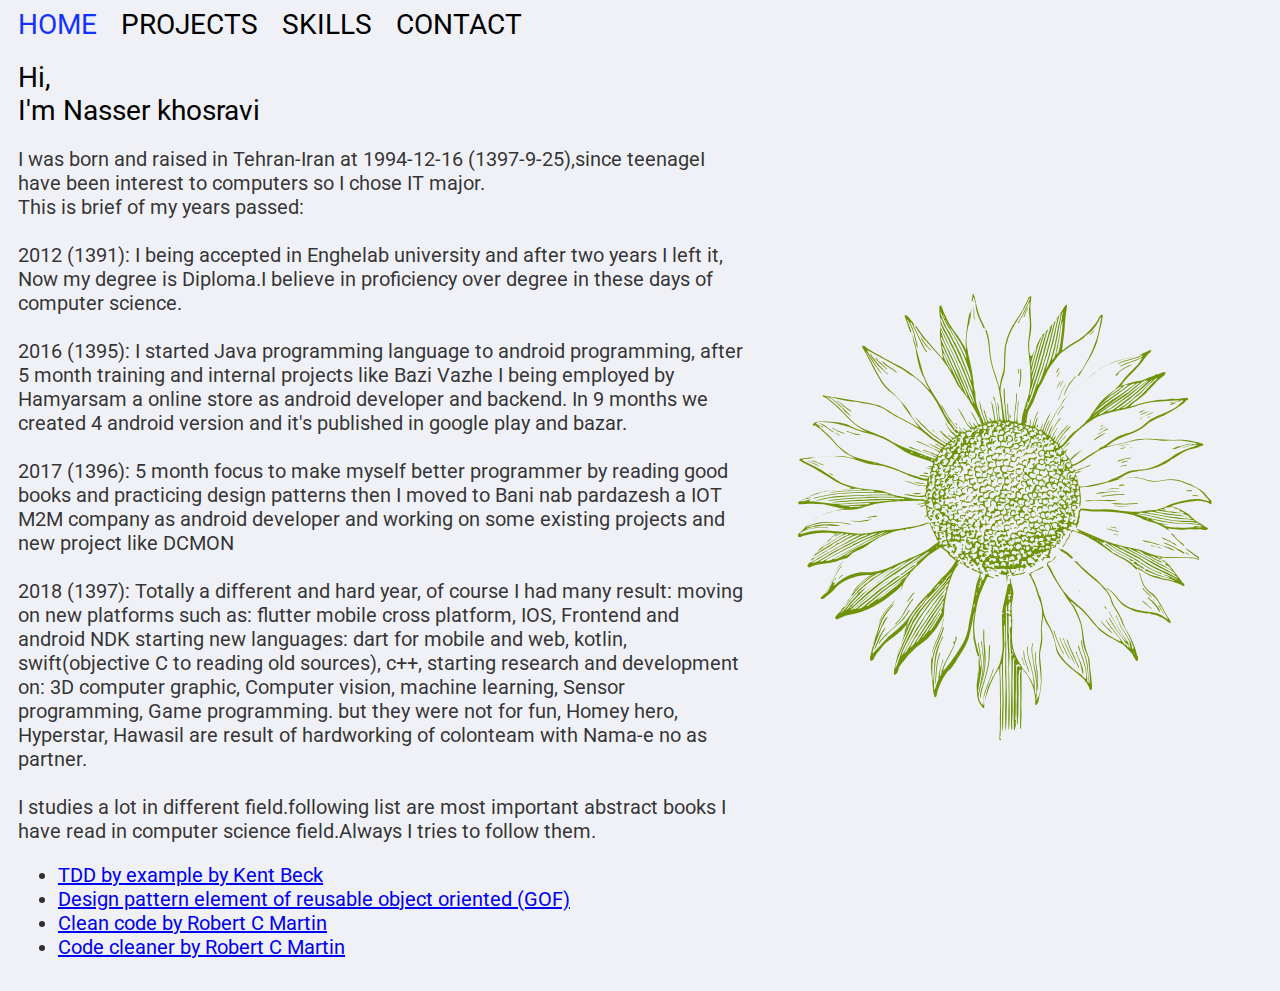
<file: index.html>
<!DOCTYPE html>
<html>
<head>
    <title>simple_my_site</title>
    <meta charset="utf-8">
    <meta name="viewport" content="width=device-width, initial-scale=1">
    <script>
        // WARNING: DO NOT set the <base href> like this in production!
        // Details: https://webdev.dartlang.org/angular/guide/router
        // (function () {
        //     let m = document.location.pathname.match(/^(\/[-\w]+)+\/web($|\/)/);
        //     document.write('<base href="' + (m ? m[0] : '/') + '" />');
        // }());
    </script>
    <link rel="stylesheet" href="styles.css">
    <!--<link rel="icon" type="image/png" href="favicon.png">-->
    <script defer src="main.dart.js"></script>
</head>
<body>
<my-app>Loading...</my-app>
</body>
</html>
</file>
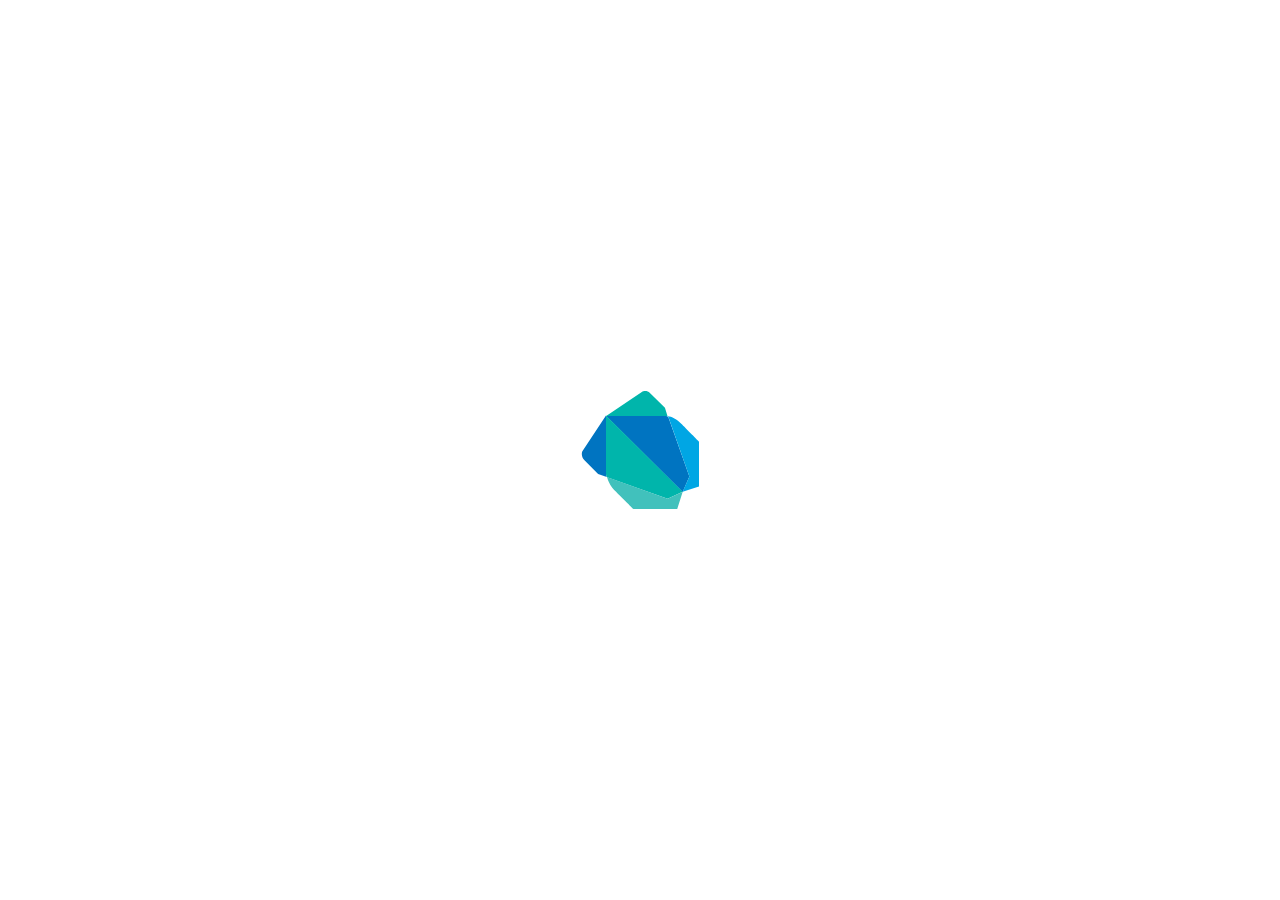
<file: packages/test/src/runner/browser/static/index.html>
<!DOCTYPE html>
<html>
<head>
  <title>test Browser Host</title>
  <link rel="stylesheet" type="text/css" href="host.css" />
</head>
<body>
  <svg id="dart" version="1.1" x="0px" y="0px" width="400px" height="400px" viewBox="0 0 400 400">
    <path id="right-flank" fill="#0083C9" d="M249.379,226.486l-6.676,15.572L166.174,166h58.82c0,0,2.807-0.409,3.645,1.966L249.379,226.486z"/>
    <path id="right-ear"   fill="#00D2B8" d="M201.84,141.906L166.174,166h58.82c0,0,2.168-0.25,2.645,0.566l-2.694-8.848l-15.024-14.68C207.555,140.329,203.578,140.744,201.84,141.906z"/>
    <path id="left-flank"  fill="#00D2B8" d="M242.616,241.856l-15.022,6.799l-60.493-21.429c-1.035-0.395-1.101-3.696-1.101-3.696v-57.932L242.616,241.856z"/>
    <path id="left-paw"    fill="#55DECA" d="M167.003,227.098l60.636,21.558l15.064-6.799L237.224,259h-43.856c0,0-14.077-13.929-18.141-17.993C171.162,236.943,169.162,233.989,167.003,227.098z"/>
    <path id="right-paw"   fill="#00A4E4" d="M227.676,166.365c0.963,1.401,1.361,2.473,1.361,2.473l20.352,57.648l-6.711,15.37L259,236.463v-44.854c0,0-13.678-13.965-17.741-17.882C237.193,169.811,231.466,166.319,227.676,166.365z"/>
    <path id="left-ear"    fill="#0083C9" d="M166.769,227.098c0,0-0.769-1.104-0.769-4.355v-57.144l-23.115,34.877c-1.626,1.774-1.567,6.538,1.595,9.755l13.636,13.892L166.769,227.098z"/>
  </svg>
  <div id="dark"></div>
  <svg id="play" version="1.1" x="0px" y="0px" width="80px" height="80px" viewBox="0 0 25 25">
    <defs><filter id="blur"><feGaussianBlur stdDeviation="0.3" id="feGaussianBlur5097" /></filter></defs>
    <path d="M 3.777014,1.3715789 A 1.1838119,1.1838119 0 0 0 2.693923,2.5488509 V 22.444746 a 1.1838119,1.1838119 0 0 0 1.765908,1.035999 l 17.235259,-9.95972 a 1.1838119,1.1838119 0 0 0 0,-2.071998 L 4.459831,1.5128519 A 1.1838119,1.1838119 0 0 0 3.777014,1.3715789 z" style="opacity:0.5;stroke:#000000;stroke-width:1;filter:url(#blur)" />
    <path style="fill:#ffffff;fill-opacity:1;stroke:#000000;stroke-width:1.32722104" d="M 3.4770491,1.0714664 A 1.1838119,1.1838119 0 0 0 2.3939589,2.2487382 V 22.144633 a 1.1838119,1.1838119 0 0 0 1.7659079,1.035999 l 17.2352602,-9.95972 a 1.1838119,1.1838119 0 0 0 0,-2.071998 L 4.1598668,1.2127389 A 1.1838119,1.1838119 0 0 0 3.4770491,1.0714664 z" />
  </svg>
  <script src="host.dart.js"></script>
</body>
</html>
</file>
<file: packages/test/src/runner/browser/static/host.css>
/* Copyright (c) 2015, the Dart project authors.  Please see the AUTHORS file
 * for details. All rights reserved. Use of this source code is governed by a
 * BSD-style license that can be found in the LICENSE file. */

iframe {
  /* We would use display: none here, but then Firefox fails to properly compute
   * styles. See #274 */
  visibility: hidden;
  width: 1024px;
  height: 768px;
}

#play {
  display: none;
  cursor: pointer;
}

#dark {
  display: none;
}

.paused #play {
  display: block;
  z-index: 1;
}

.paused #dark {
  display: block;
  position: absolute;
  width: 100%;
  height: 100%;
  top: 0;
  right: 0;
  background-color: rgba(0, 0, 0, 0.5);
}

.paused #right-flank, .paused #right-ear, .paused #right-paw,
.paused #left-flank,  .paused #left-ear,  .paused #left-paw {
  -webkit-animation-play-state: paused;
          animation-play-state: paused;
}

.debug body {
  margin: 0;
  padding: 0;
}

.debug iframe {
  visibility: visible;
  border: none;
  position: absolute;
  top: 0;
  left: 0;
  width: 100%;
  height: 100%;
}

/* Compiled output from
 * http://codepen.io/mknadler/pen/11b75cb014a3c382f54abf527655af21. */

svg {
  position: absolute;
  margin: auto;
  left: 0;
  right: 0;
  bottom: 0;
  top: 0;
}

#right-flank {
  fill: #0074C1;
  stroke-color: #0074C1;
  -webkit-animation: right-flank 8s ease infinite alternate;
          animation: right-flank 8s ease infinite alternate;
}

#right-ear {
  fill: #00B5AB;
  stroke-color: #00B5AB;
  -webkit-animation: right-ear 8s ease-in infinite alternate;
          animation: right-ear 8s ease-in infinite alternate;
}

#right-paw {
  fill: #00A6E4;
  stroke-color: #00A6E4;
  -webkit-animation: right-paw 8s ease-out infinite alternate;
          animation: right-paw 8s ease-out infinite alternate;
}

#left-flank {
  fill: #00B5AB;
  stroke-color: #00B5AB;
  -webkit-animation: left-flank 8s ease-in-out infinite alternate;
          animation: left-flank 8s ease-in-out infinite alternate;
}

#left-ear {
  fill: #0074C1;
  stroke-color: #0074C1;
  -webkit-animation: left-ear 8s linear infinite alternate;
          animation: left-ear 8s linear infinite alternate;
}

#left-paw {
  fill: #41C1BC;
  stroke-color: #41C1BC;
  -webkit-animation: left-paw 8s ease infinite alternate;
          animation: left-paw 8s ease infinite alternate;
}

@-webkit-keyframes left-ear {
  20% {
    -webkit-transform: translate(250px, 150px) rotateY(180deg) scale(0.6);
            transform: translate(250px, 150px) rotateY(180deg) scale(0.6);
    fill: #00A6E4;
  }
  50% {
    -webkit-transform: translate(100px, 75px) rotateY(80deg) scale(1.1);
            transform: translate(100px, 75px) rotateY(80deg) scale(1.1);
    fill: #41C1BC;
  }
  80% {
    -webkit-transform: translate(0px, 0px) scale(1);
            transform: translate(0px, 0px) scale(1);
    fill: #0074C1;
  }
}

@keyframes left-ear {
  20% {
    -webkit-transform: translate(250px, 150px) rotateY(180deg) scale(0.6);
            transform: translate(250px, 150px) rotateY(180deg) scale(0.6);
    fill: #00A6E4;
  }
  50% {
    -webkit-transform: translate(100px, 75px) rotateY(80deg) scale(1.1);
            transform: translate(100px, 75px) rotateY(80deg) scale(1.1);
    fill: #41C1BC;
  }
  80% {
    -webkit-transform: translate(0px, 0px) scale(1);
            transform: translate(0px, 0px) scale(1);
    fill: #0074C1;
  }
}
@-webkit-keyframes right-ear {
  20% {
    -webkit-transform: translate(200px, 250px) rotateX(180deg) scale(0.6);
            transform: translate(200px, 250px) rotateX(180deg) scale(0.6);
    fill: #41C1BC;
  }
  50% {
    -webkit-transform: translate(75px, 100px) rotateX(80deg) scale(1.1);
            transform: translate(75px, 100px) rotateX(80deg) scale(1.1);
    fill: #00A6E4;
  }
  80% {
    -webkit-transform: translate(0px, 0px) scale(1);
            transform: translate(0px, 0px) scale(1);
    fill: #00B5AB;
  }
}
@keyframes right-ear {
  20% {
    -webkit-transform: translate(200px, 250px) rotateX(180deg) scale(0.6);
            transform: translate(200px, 250px) rotateX(180deg) scale(0.6);
    fill: #41C1BC;
  }
  50% {
    -webkit-transform: translate(75px, 100px) rotateX(80deg) scale(1.1);
            transform: translate(75px, 100px) rotateX(80deg) scale(1.1);
    fill: #00A6E4;
  }
  80% {
    -webkit-transform: translate(0px, 0px) scale(1);
            transform: translate(0px, 0px) scale(1);
    fill: #00B5AB;
  }
}
@-webkit-keyframes left-paw {
  20% {
    -webkit-transform: translate(200px, 200px) rotate3d(-1, 0, 0.5, 60deg) scale(0.6);
            transform: translate(200px, 200px) rotate3d(-1, 0, 0.5, 60deg) scale(0.6);
    fill: #00B5AB;
  }
  50% {
    -webkit-transform: translate(150px, 250px) rotate3d(-1, 0, 0.5, 90deg) scale(0.6);
            transform: translate(150px, 250px) rotate3d(-1, 0, 0.5, 90deg) scale(0.6);
    fill: #00B5AB;
  }
  80% {
    -webkit-transform: translate(0px, 0px) scale(1);
            transform: translate(0px, 0px) scale(1);
    fill: #41C1BC;
  }
}
@keyframes left-paw {
  20% {
    -webkit-transform: translate(200px, 200px) rotate3d(-1, 0, 0.5, 60deg) scale(0.6);
            transform: translate(200px, 200px) rotate3d(-1, 0, 0.5, 60deg) scale(0.6);
    fill: #00B5AB;
  }
  50% {
    -webkit-transform: translate(150px, 250px) rotate3d(-1, 0, 0.5, 90deg) scale(0.6);
            transform: translate(150px, 250px) rotate3d(-1, 0, 0.5, 90deg) scale(0.6);
    fill: #00B5AB;
  }
  80% {
    -webkit-transform: translate(0px, 0px) scale(1);
            transform: translate(0px, 0px) scale(1);
    fill: #41C1BC;
  }
}
@-webkit-keyframes right-paw {
  20% {
    -webkit-transform: translate(200px, 200px) rotate3d(-1, 0, 0.5, -60deg) scale(0.6);
            transform: translate(200px, 200px) rotate3d(-1, 0, 0.5, -60deg) scale(0.6);
    fill: #41C1BC;
  }
  50% {
    -webkit-transform: translate(100px, 250px) rotate3d(-1, 0, 0.5, -90deg) scale(0.6);
            transform: translate(100px, 250px) rotate3d(-1, 0, 0.5, -90deg) scale(0.6);
    fill: #41C1BC;
  }
  80% {
    -webkit-transform: translate(0px, 0px) scale(1);
            transform: translate(0px, 0px) scale(1);
    fill: #00A6E4;
  }
}
@keyframes right-paw {
  20% {
    -webkit-transform: translate(200px, 200px) rotate3d(-1, 0, 0.5, -60deg) scale(0.6);
            transform: translate(200px, 200px) rotate3d(-1, 0, 0.5, -60deg) scale(0.6);
    fill: #41C1BC;
  }
  50% {
    -webkit-transform: translate(100px, 250px) rotate3d(-1, 0, 0.5, -90deg) scale(0.6);
            transform: translate(100px, 250px) rotate3d(-1, 0, 0.5, -90deg) scale(0.6);
    fill: #41C1BC;
  }
  80% {
    -webkit-transform: translate(0px, 0px) scale(1);
            transform: translate(0px, 0px) scale(1);
    fill: #00A6E4;
  }
}
@-webkit-keyframes left-flank {
  20% {
    -webkit-transform: translate(0px, 100px) scale(0.6);
            transform: translate(0px, 100px) scale(0.6);
    fill: #00A6E4;
  }
  50% {
    -webkit-transform: translate(0px, 100px) scale(0.4);
            transform: translate(0px, 100px) scale(0.4);
    fill: #00A6E4;
  }
  80% {
    -webkit-transform: translate(0px, 0px) scale(1);
            transform: translate(0px, 0px) scale(1);
    fill: #00B5AB;
  }
}
@keyframes left-flank {
  20% {
    -webkit-transform: translate(0px, 100px) scale(0.6);
            transform: translate(0px, 100px) scale(0.6);
    fill: #00A6E4;
  }
  50% {
    -webkit-transform: translate(0px, 100px) scale(0.4);
            transform: translate(0px, 100px) scale(0.4);
    fill: #00A6E4;
  }
  80% {
    -webkit-transform: translate(0px, 0px) scale(1);
            transform: translate(0px, 0px) scale(1);
    fill: #00B5AB;
  }
}
@-webkit-keyframes right-flank {
  20% {
    -webkit-transform: translate(100px, -25px) scale(0.6);
            transform: translate(100px, -25px) scale(0.6);
    fill: #41C1BC;
  }
  50% {
    -webkit-transform: translate(110px, 0px) scale(0.4);
            transform: translate(110px, 0px) scale(0.4);
    fill: #00A6E4;
  }
  80% {
    -webkit-transform: translate(0px, 0px) scale(1);
            transform: translate(0px, 0px) scale(1);
    fill: #0074C1;
  }
}
@keyframes right-flank {
  20% {
    -webkit-transform: translate(100px, -25px) scale(0.6);
            transform: translate(100px, -25px) scale(0.6);
    fill: #41C1BC;
  }
  50% {
    -webkit-transform: translate(110px, 0px) scale(0.4);
            transform: translate(110px, 0px) scale(0.4);
    fill: #00A6E4;
  }
  80% {
    -webkit-transform: translate(0px, 0px) scale(1);
            transform: translate(0px, 0px) scale(1);
    fill: #0074C1;
  }
}
</file>
<file: styles.css>
@import url(https://fonts.googleapis.com/css?family=Roboto);
@import url(https://fonts.googleapis.com/css?family=Material+Icons);
@import "bulma.min.css";

body {
    background-color: #F0F1F7;
}

* {
    font-family: Roboto, Helvetica, Arial, sans-serif;
}
</file>
